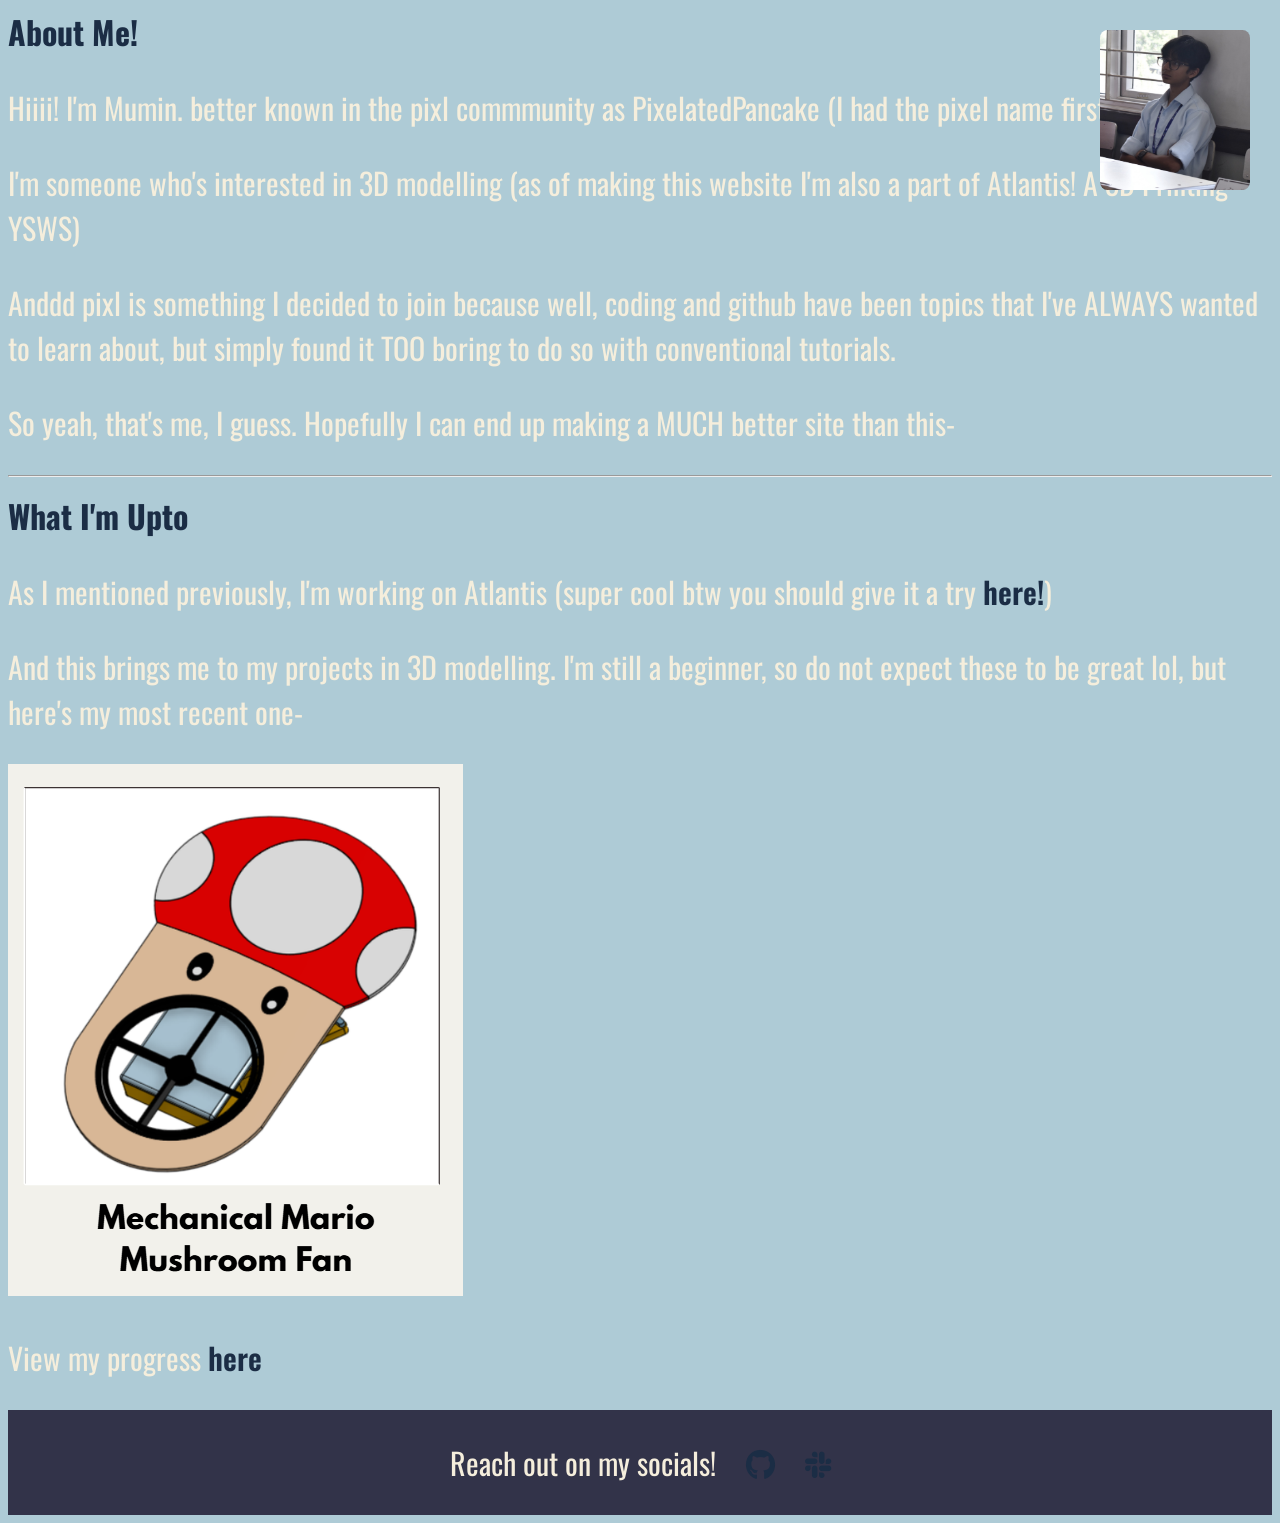
<file: index.html>
<!DOCTYPE html>
<html lang="en">
<head>
    <link rel="stylesheet" href="https://cdnjs.cloudflare.com/ajax/libs/font-awesome/6.7.2/css/all.min.css">
    <meta charset="UTF-8">
    <meta name="viewport" content="width=device-width, initial-scale=1.0">
    <title>Mumin Mohamed | PIXL Creator!</title>
    <link rel="stylesheet" href="style.css">
</head>
<body>
    <a href="tinytidbit.html" target="_blank">
    <img src="IMG_1643.png" alt="That's me!" class="profile-pic">
    </a>
    <main>
        <h2>About Me!</h2>
        <p>Hiiii! I'm Mumin. better known in the pixl commmunity as PixelatedPancake (I had the pixel name first :p)</p>
        <p>I'm someone who's interested in 3D modelling (as of making this website I'm also a part of Atlantis! A 3D Printing YSWS)</p>
        <p>Anddd pixl is something I decided to join because well, coding and github have been topics that I've ALWAYS wanted to learn about, but simply found it TOO boring to do so with conventional tutorials.</p>
        <p>So yeah, that's me, I guess. Hopefully I can end up making a MUCH better site than this-</p>
        <hr>
        <h2>What I'm Upto</h2>
        <p>As I mentioned previously, I'm working on Atlantis (super cool btw you should give it a try <a href="https://atlantis.hackclub.com" target="_blank">here!</a>)</p>
        <p>And this brings me to my projects in 3D modelling. I'm still a beginner, so do not expect these to be great lol, but here's my most recent one-</p>
        <img src="Polaroid 1.png" alt="I realize that I need to uh mate the parts correctly in the model" class="mario-fan-pic" title="Atlantis Project" alt="Atlantis Project of a fan powered by a hand crank that can be entirely 3D Printed">
        <p>View my progress <a href="https://atlantis.hackclub.com/projects/1833/" target="_blank">here</a></p>

    </main>

    <footer>

        <div class="footer-content">
            <p>Reach out on my socials!</p>
            <a href="https://github.com/Pixelated-Pancake" target="_blank">
                <i class="fa-brands fa-github"></i>
            </a>

            <a href="https://hackclub.enterprise.slack.com/team/U0BQTTC3L73">
                <i class="fa-brands fa-slack"></i>
            </a>
        </div>
        
    </footer>
</body>
</html>
</file>
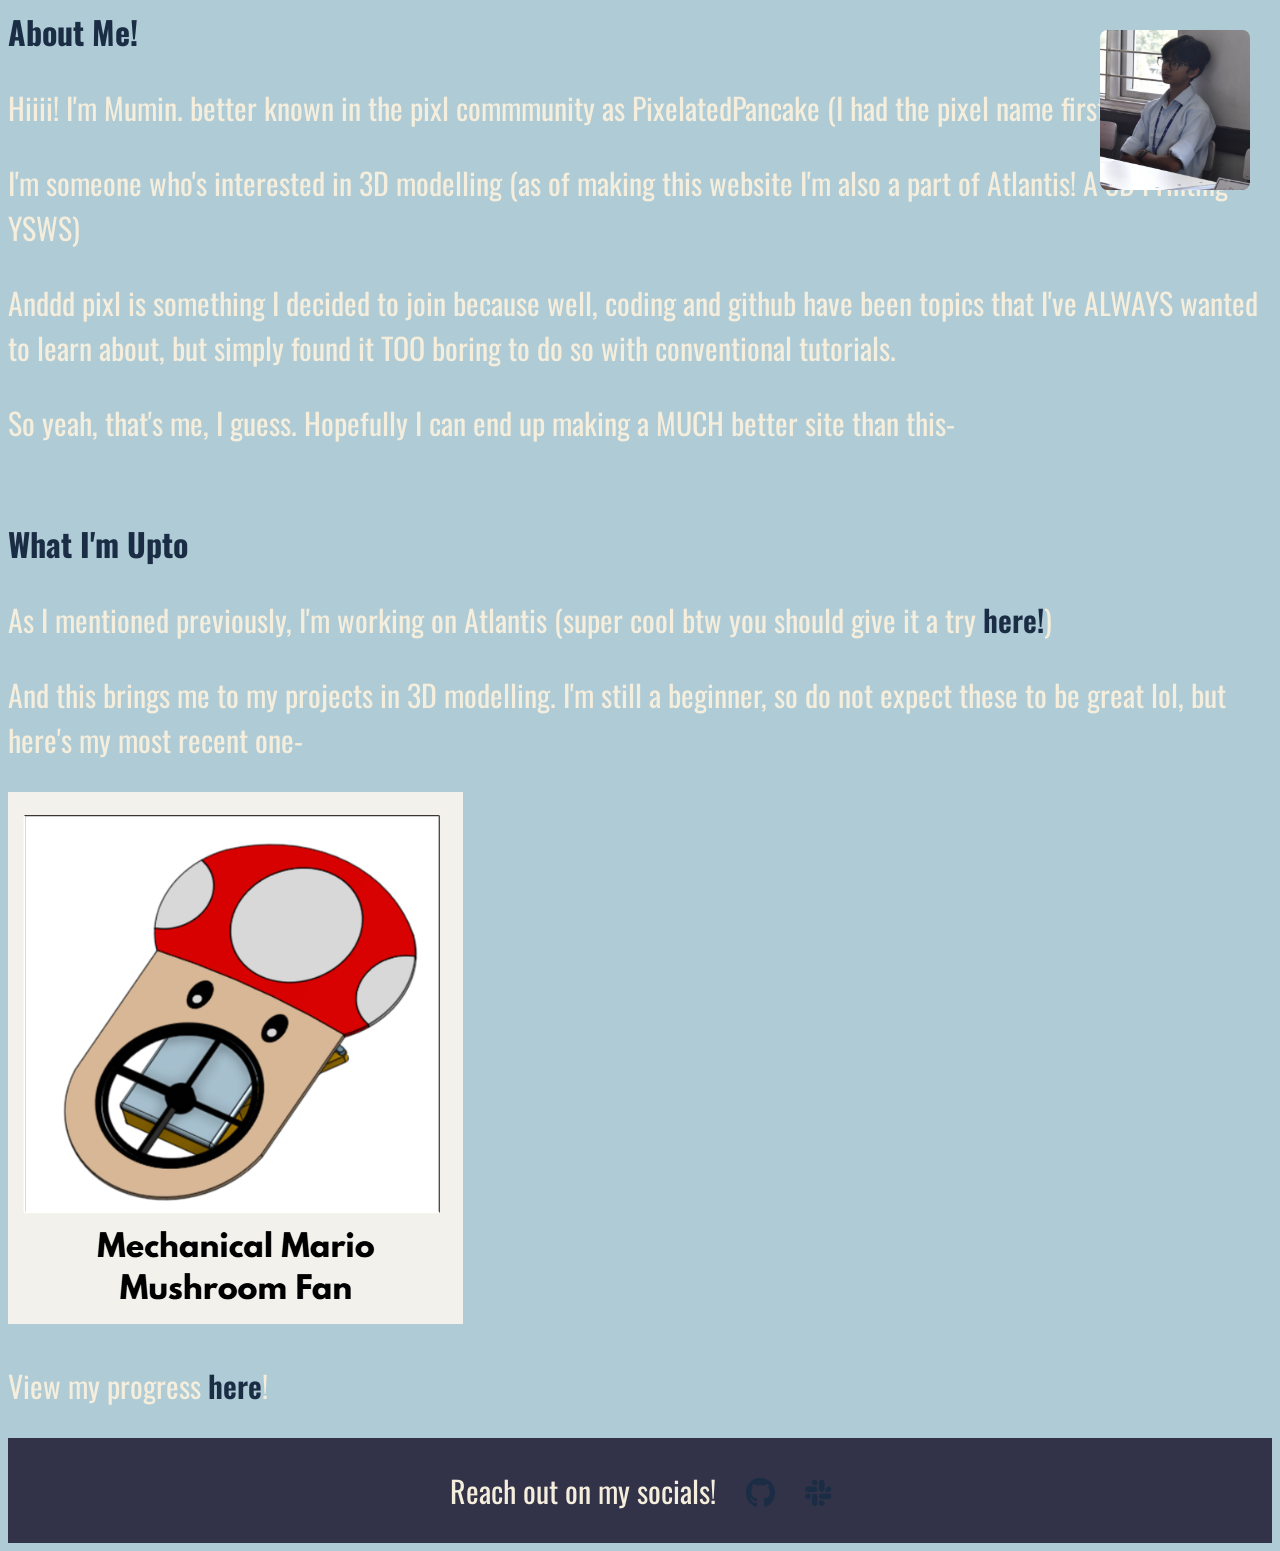
<file: index - Copy.html>
<!DOCTYPE html>
<html lang="en">
<head>
    <link rel="stylesheet" href="https://cdnjs.cloudflare.com/ajax/libs/font-awesome/6.7.2/css/all.min.css">
    <meta charset="UTF-8">
    <meta name="viewport" content="width=device-width, initial-scale=1.0">
    <title>Mumin Mohamed | PIXL Creator!</title>
    <link rel="stylesheet" href="style.css">
</head>
<body>
    <img src="IMG_1643.png" alt="That's me!" class="profile-pic">
    <main>
        <h2>About Me!</h2>
        <p>Hiiii! I'm Mumin. better known in the pixl commmunity as PixelatedPancake (I had the pixel name first :p)</p>
        <p>I'm someone who's interested in 3D modelling (as of making this website I'm also a part of Atlantis! A 3D Printing YSWS)</p>
        <p>Anddd pixl is something I decided to join because well, coding and github have been topics that I've ALWAYS wanted to learn about, but simply found it TOO boring to do so with conventional tutorials.</p>
        <p>So yeah, that's me, I guess. Hopefully I can end up making a MUCH better site than this-</p>
        <br>
        <h2>What I'm Upto</h2>
        <p>As I mentioned previously, I'm working on Atlantis (super cool btw you should give it a try <a href="https://atlantis.hackclub.com" target="_blank">here!</a>)</p>
        <p>And this brings me to my projects in 3D modelling. I'm still a beginner, so do not expect these to be great lol, but here's my most recent one-</p>
        <img src="Polaroid 1.png" alt="I realize that I need to uh mate the parts correctly in the model" class="mario-fan-pic">
        <p>View my progress <a href="https://atlantis.hackclub.com/projects/1833/" target="_blank">here</a>!</p>

    </main>

    <footer>

        <div class="footer-content">
            <p>Reach out on my socials!</p>
            <a href="https://github.com/Pixelated-Pancake" target="_blank">
                <i class="fa-brands fa-github"></i>
            </a>

            <a href="https://hackclub.enterprise.slack.com/team/U0BQTTC3L73">
                <i class="fa-brands fa-slack"></i>
            </a>
        </div>
        
    </footer>
</body>
</html>
</file>
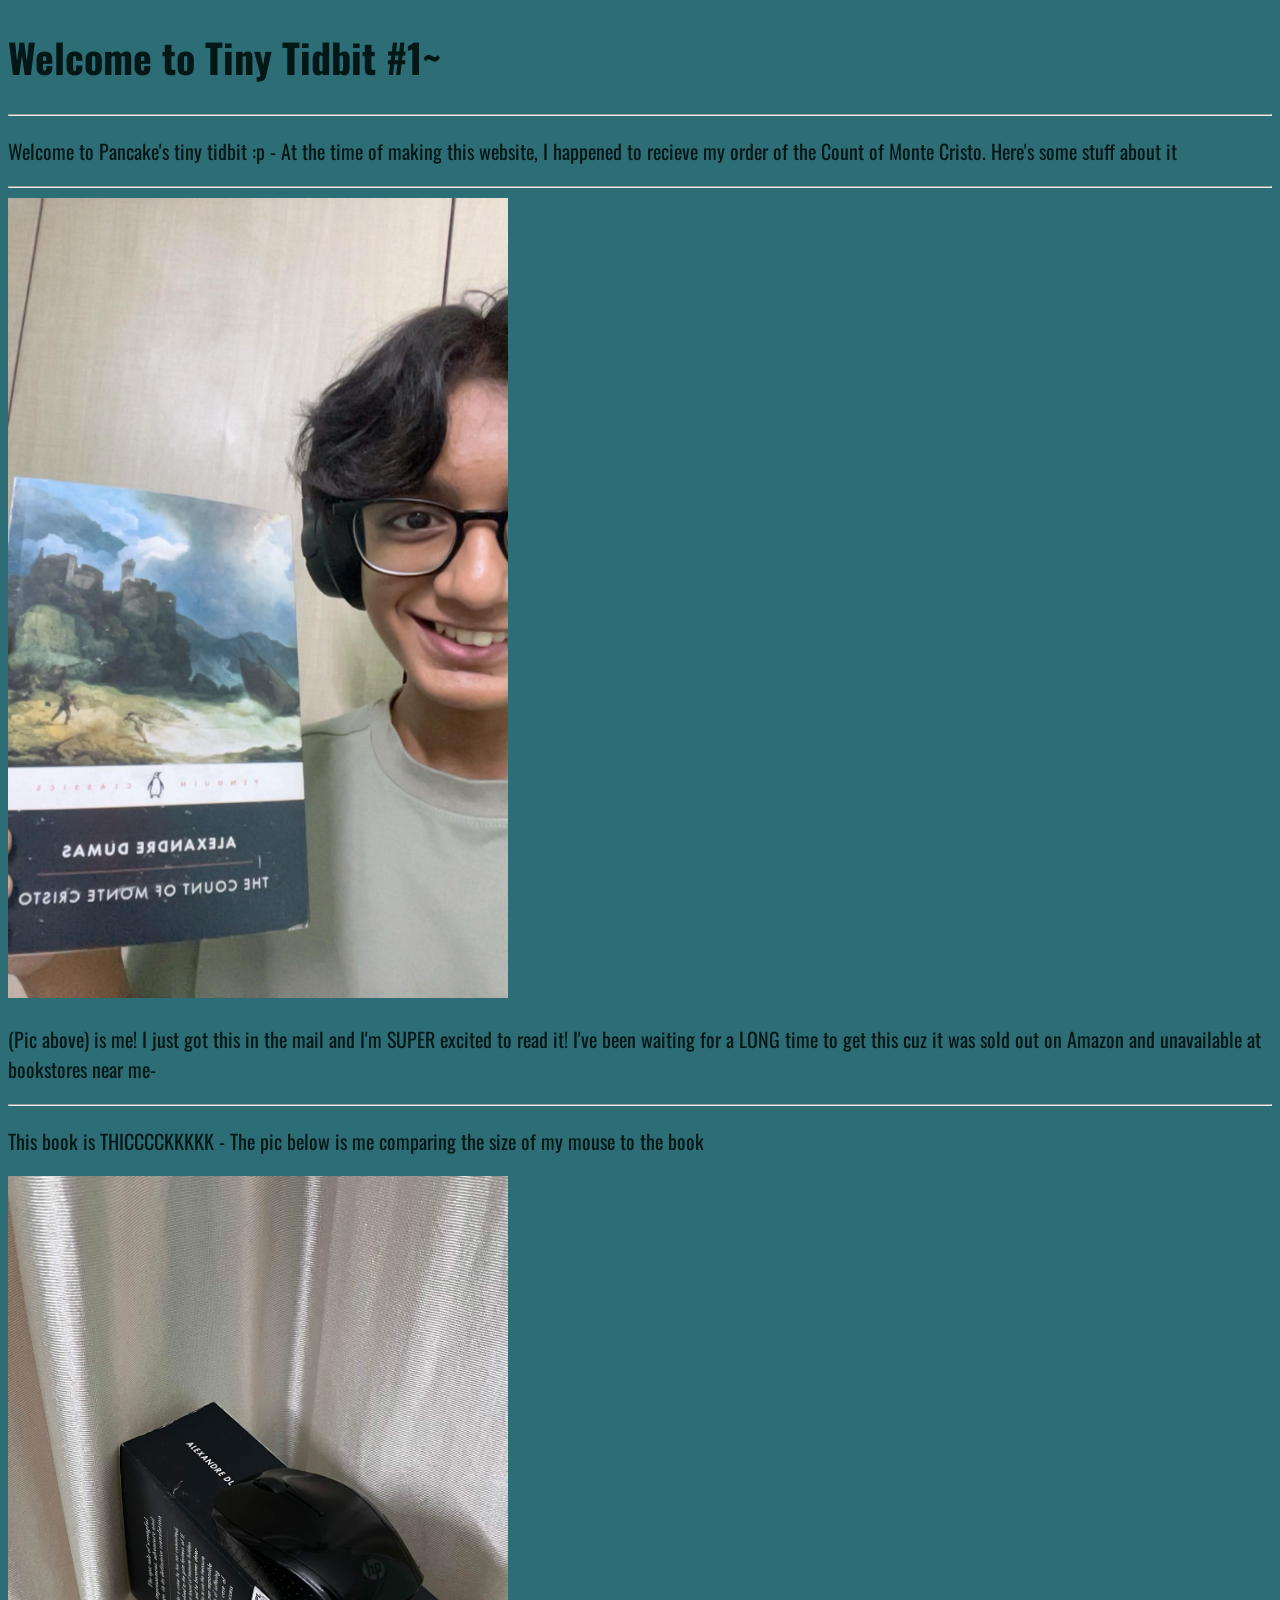
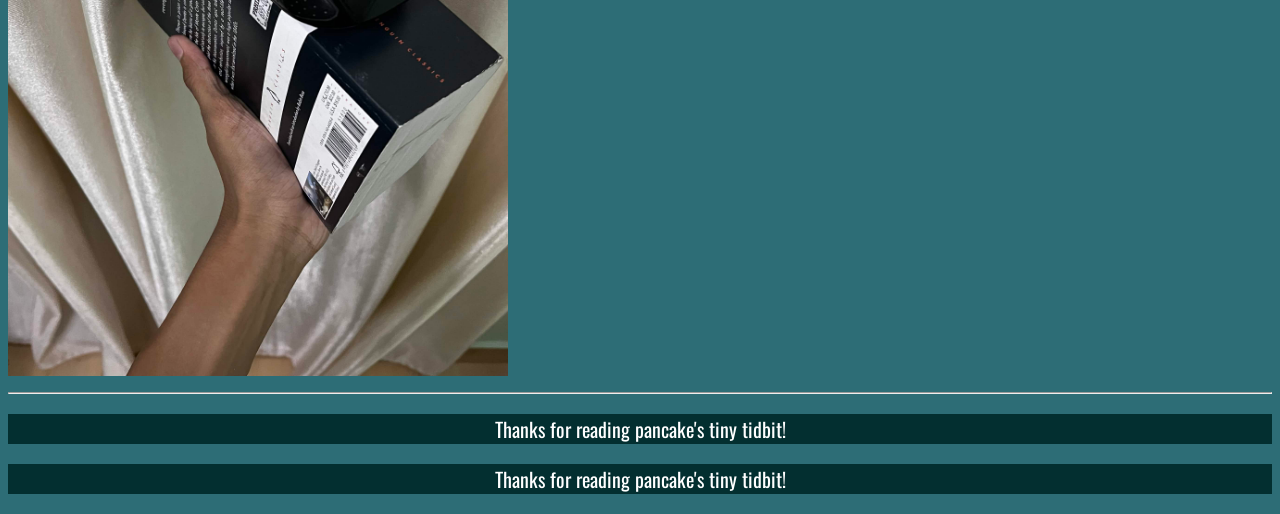
<file: tinytidbit.html>
<!DOCTYPE html>
<html lang="en">
<html>

    <meta charset="UTF-8">
    <meta name="viewport" content="width=device-width, initial-scale=1.0">
    <title>Tiny Tidbit!!</title>
    <link rel="stylesheet" href="tinytidbit.css">

    <main>
        <h1>Welcome to Tiny Tidbit #1~</h1>
        <hr>
        <p>Welcome to Pancake's tiny tidbit :p - At the time of making this website, I happened to recieve my order of the Count of Monte Cristo. Here's some stuff about it</p>
        <hr>
        <img src="IMG_2199.jpg" title="Don't mind my uh dark circles I happen to be a bit tired-" class="holding-book">
        <p>(Pic above) is me! I just got this in the mail and I'm SUPER excited to read it! I've been waiting for a LONG time to get this cuz it was sold out on Amazon and unavailable at bookstores near me-</p>
        <hr>
        <p>This book is THICCCCKKKKK - The pic below is me comparing the size of my mouse to the book</p>
        <img src="IMG_2200.jpg" class="comparison" title="Damn thats thick">
        <hr>
        <footer>
            <p>Thanks for reading pancake's tiny tidbit!</p>
        </footer>
    </main>

    <footer>
        <p>Thanks for reading pancake's tiny tidbit!</p>
    </footer>

</html>
</file>
<file: style.css>
@import url('https://fonts.googleapis.com/css2?family=Oswald:wght@200..700&display=swap');

body {
    font-size: 30px;
    font-family: Oswald;
    background: #AECBD6;
    color: #f5eedc;
}

.profile-pic {
    position: absolute;
    top: 30px;
    right: 30px;
    width: 150px;
    height: 160px;
    border-radius: 5%;
}



main {
    background: #AECBD6;
}

footer {
    background: #323349;
    text-align: center;
    clear: both;
}

.footer-content {
    display: flex;
    align-items: center;
    justify-content: center;
    gap: 30px;
}


h2 {
    font-size: 2rem;
    margin: 0 0 0.75rem;
    color: #1B2D45
}

a {
    color: #1B2D45;
    text-decoration: none;
    font-weight: 600;
}


ul {
    list-style: none;
    padding: 1;
    display: flex;
    gap: 1.25rem;
    margin-top: 1.5rem;
}
</file>
<file: tinytidbit.css>
@import url('https://fonts.googleapis.com/css2?family=Oswald:wght@200..700&display=swap');

h1 {
    color: #031716;
}

main {
    background: hsl(188, 45%, 32%);
}

body {
    background: hsl(188, 45%, 32%);
    font-family: Oswald;
    color: #031716;
    font-size: 20px;
}

.holding-book {
    width: 500px;
    height:800px;
}

.comparison {
    width: 500px;
    height: 800px;
}

footer {
    color: #FFFFFF;
    background:#032F30;
    text-align: center;
}
</file>
